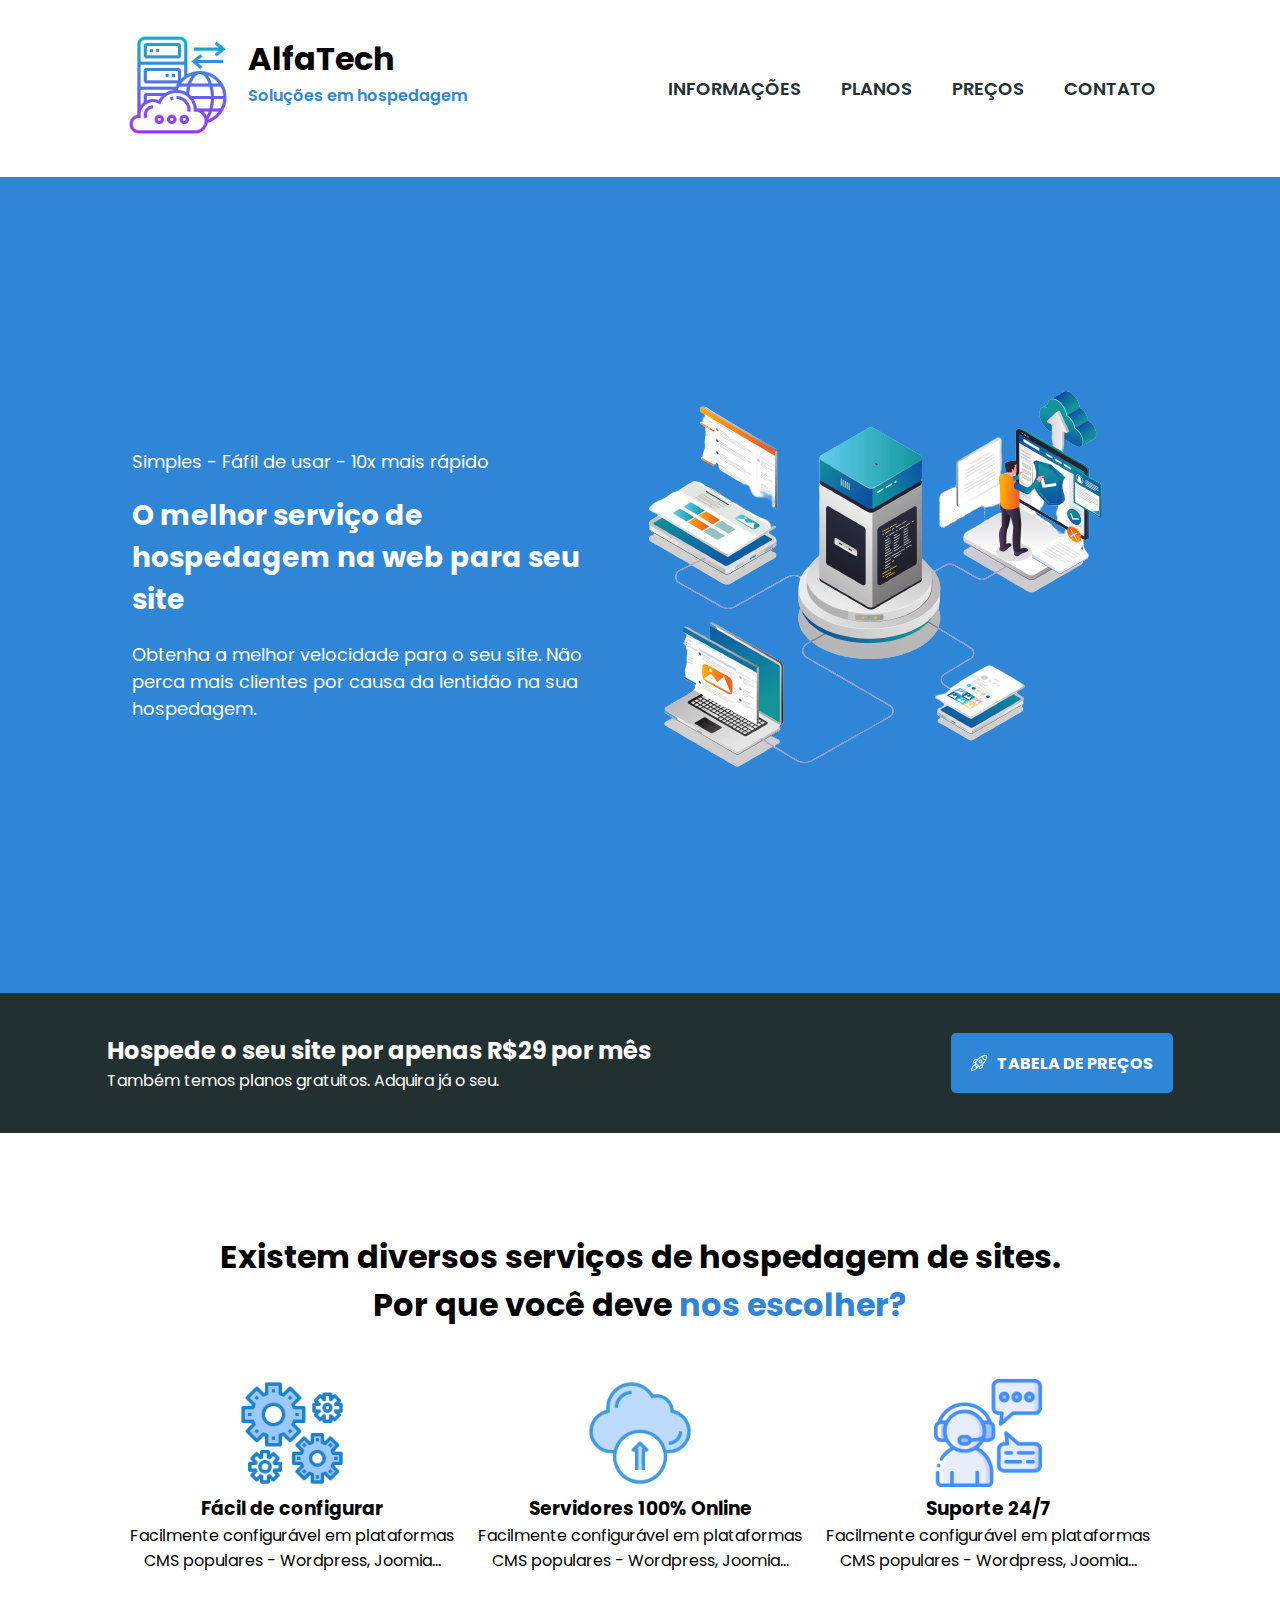
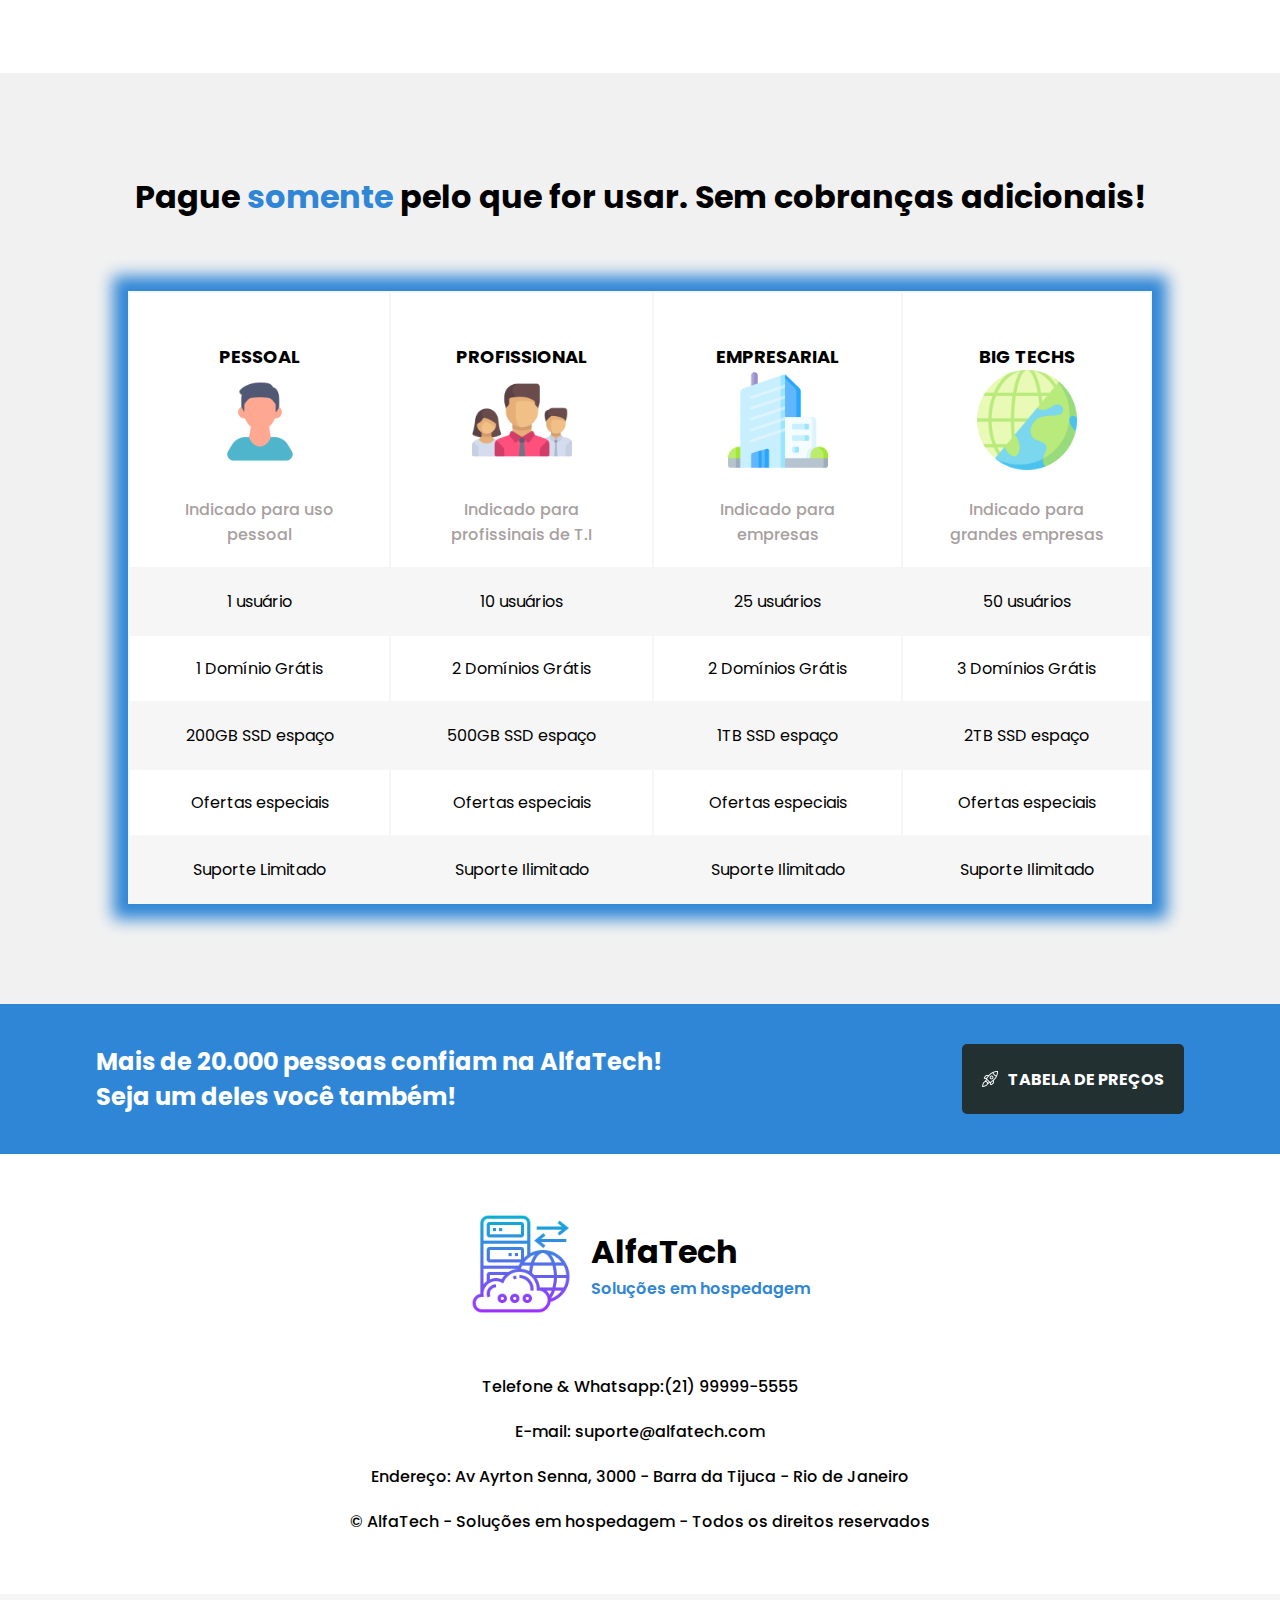
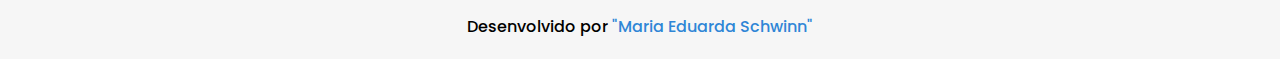
<file: index.html>
<!DOCTYPE html>
<html lang="pt-br">
<head>
    <link rel="preconnect" href="https://fonts.googleapis.com">
    <link rel="preconnect" href="https://fonts.gstatic.com" crossorigin>

    <meta charset="UTF-8">
    <meta name="viewport" content="width=device-width, initial-scale=1.0">
    <title>Alfa Tech</title>

    <link href="https://fonts.googleapis.com/css2?family=Poppins:wght@400;500;600;700;800;900&display=swap" rel="stylesheet">
    <link rel="stylesheet" href="./styles/style.css">
</head>
<body>
    <div class="topo">
        <div class="caixa-logomarca">
            <img class="logo" src="./arquivos/assets/logo-icone.png" alt="Imagem do logotipo">
        </div>

        <div class="nome">
                <h1>AlfaTech</h1>
                <p>Soluções em hospedagem</p>
            </div>
        
        <div class="navegacao">
            <a href="#informacoes">INFORMAÇÕES</a>
            <a href="#planos">PLANOS</a>
            <a href="./tabela-preços.html">PREÇOS</a>
            <a href="#contato">CONTATO</a>
        </div>
    </div>
    <div class="banner">
        <div class="texto-banner">
            <p>Simples - Fáfil de usar - 10x mais rápido</p>
            <h2>O melhor serviço de hospedagem na web para seu site</h2>
            <p>Obtenha a melhor velocidade para o seu site. Não perca mais clientes por causa da lentidão na sua hospedagem.</p>
        </div>
        <img src="./arquivos/assets/imagem-banner.png" alt="computação">
    </div>
    <div class="primeiro-anuncio">
        <div class="texto-anuncio1">
            <h2>Hospede o seu site por apenas R$29 por mês</h2>
            <p>Também temos planos gratuitos. Adquira já o seu.</p>
        </div>

        <a href="./tabela-preços.html">
            <img src="./arquivos/assets/icone-foguete.png" alt="Imagem de foguete">
            TABELA DE PREÇOS
        </a>
    </div>
    <div id="informacoes" class="informacoes">
        <div class="texto-informacoes">
            <h2>Existem diversos serviços de hospedagem de sites.</h2>
            <h2>Por que você deve <span>nos escolher?</span></h2>
        </div>
        
        <div class="secao-informacoes">
            <div class="secao">
                <img src="./arquivos/assets/icone-engrenagens.png" alt="Imagem de engrenagem">
                <h3>Fácil de configurar</h3>
                <p>Facilmente configurável em plataformas CMS populares - Wordpress, Joomia...</p>
            </div>

            <div class="secao">
                <img src="./arquivos/assets/cloud-icone.png" alt="Imagem de nuvem">
                <h3>Servidores 100% Online</h3>
                <p>Facilmente configurável em plataformas CMS populares - Wordpress, Joomia...</p>
            </div>

            <div class="secao">
                <img src="./arquivos/assets/icone-suporte.png" alt="Imagem de suporte da equipe">
                <h3>Suporte 24/7</h3>
                <p>Facilmente configurável em plataformas CMS populares - Wordpress, Joomia...</p>
            </div>
        </div>
    </div>
    <div id="planos" class="planos">
        <h2>Pague <span>somente</span> pelo que for usar. Sem cobranças adicionais!</h2>
        <table>
            <thead>
                <tr>
                    <th>
                        <h3>PESSOAL</h3>
                        <img src="./arquivos/assets/pessoal-icone.png" alt="Desenho de uma pessoa">
                        <p>Indicado para uso pessoal</p>
                    </th>

                    <th>
                        <h3>PROFISSIONAL</h3>
                        <img src="./arquivos/assets/equipe-icone.png" alt="Desenho de uma equipe">
                        <p>Indicado para profissinais de T.I</p>
                    </th>

                    <th>
                        <h3>EMPRESARIAL</h3>
                        <img src="./arquivos/assets/empresa-icone.png" alt="Desenho de uma empresa">
                        <p>Indicado para empresas</p>
                    </th>

                    <th>
                        <h3>BIG TECHS</h3>
                        <img src="./arquivos/assets/big-tech.png" alt="Desenho do planeta/globo">
                        <p>Indicado para grandes empresas</p>
                    </th>
                </tr>
            </thead>

            <tbody>
                <tr>
                    <td>1 usuário</td>
                    <td>10 usuários</td>
                    <td>25 usuários</td>
                    <td>50 usuários</td>
                </tr>

                <tr class="background-white">
                    <td>1 Domínio Grátis</td>
                    <td>2 Domínios Grátis</td>
                    <td>2 Domínios Grátis</td>
                    <td>3 Domínios Grátis</td>
                </tr>

                <tr>
                    <td>200GB SSD espaço</td>
                    <td>500GB SSD espaço</td>
                    <td>1TB SSD espaço</td>
                    <td>2TB SSD espaço</td>
                </tr>

                <tr class="background-white">
                    <td>Ofertas especiais</td>
                    <td>Ofertas especiais</td>
                    <td>Ofertas especiais</td>
                    <td>Ofertas especiais</td>
                </tr>

                <tr>
                    <td>Suporte Limitado</td>
                    <td>Suporte Ilimitado</td>
                    <td>Suporte Ilimitado</td>
                    <td>Suporte Ilimitado</td>
                </tr>
            </tbody>
        </table>
    </div>
    <div class="segundo-anuncio">
        <div class="texto-anuncio2">
            <h2>Mais de 20.000 pessoas confiam na AlfaTech!</h2>
            <h2>Seja um deles você também!</h2>
        </div>
        <a href="./tabela-preços.html">
            <img src="./arquivos/assets/icone-foguete.png" alt="Imagem de foguete">
            TABELA DE PREÇOS
        </a>
    </div>
    <div id="contato" class="rodape">
        <div class="caixa-logomarca">
            <img class="logo" src="./arquivos/assets/logo-icone.png" alt="Imagem do logotipo">
            <div class="nome">
                <h1>AlfaTech</h1>
                <p>Soluções em hospedagem</p>
            </div>
        </div>

        <div class="informacoes-contato">
            <p>Telefone & Whatsapp:(21) 99999-5555</p>
            <p>E-mail: suporte@alfatech.com</p>
            <p>Endereço: Av Ayrton Senna, 3000 - Barra da Tijuca - Rio de Janeiro</p>
            <p>© AlfaTech - Soluções em hospedagem - Todos os direitos reservados</p>
        </div>

        <div class="caixa-aluna">
            <p>Desenvolvido por <span>"Maria Eduarda Schwinn"</span></p>
        </div>
    </div>
</body>
</html>
</file>
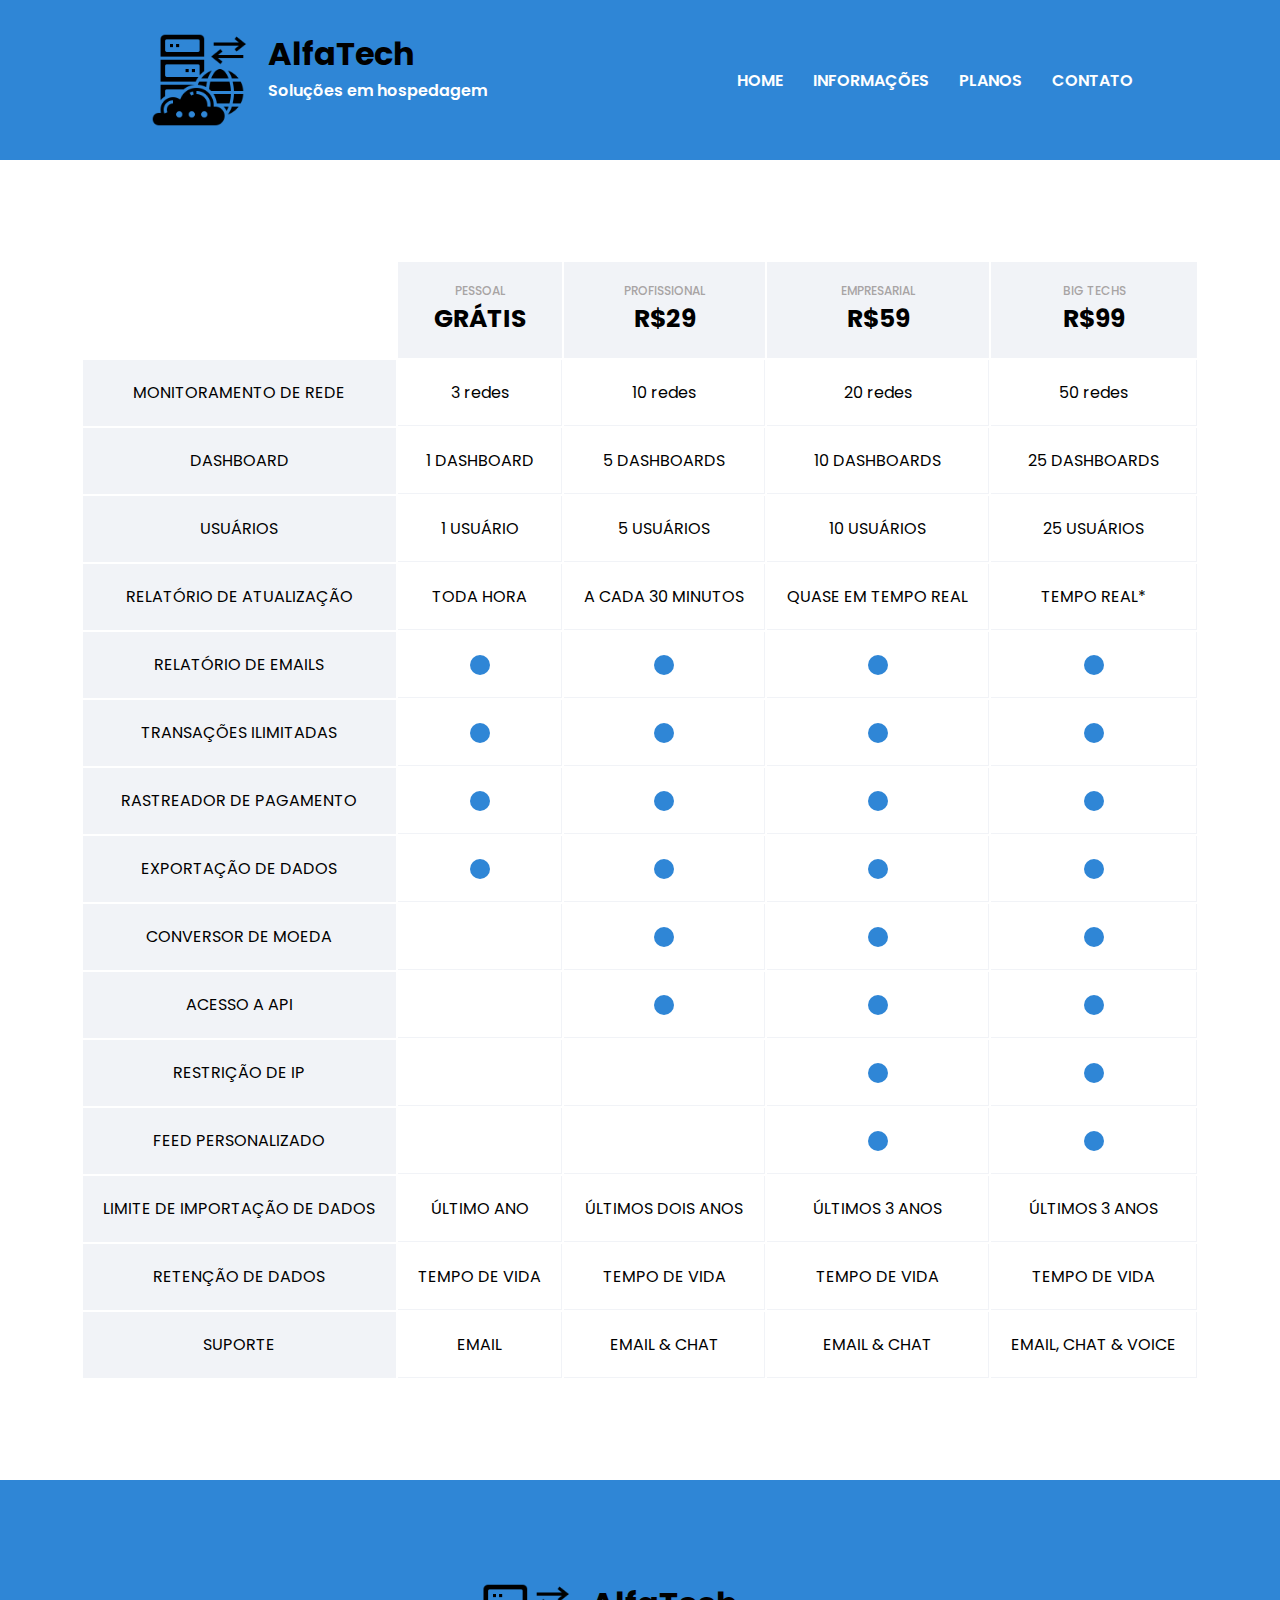
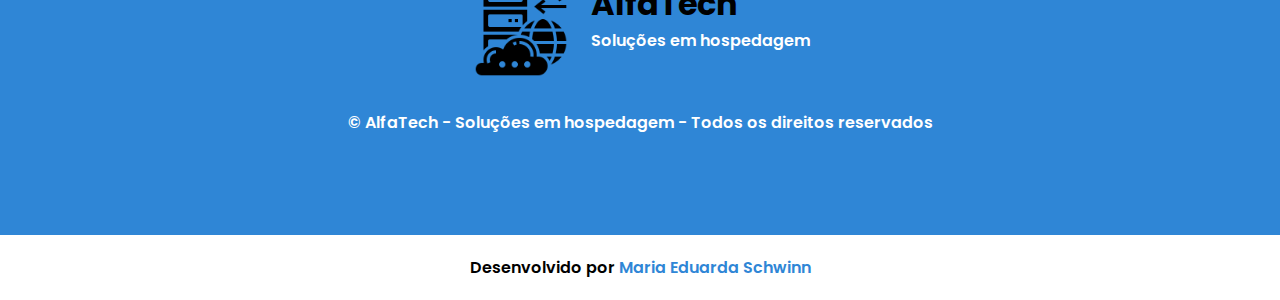
<file: tabela-preços.html>
<!DOCTYPE html>
<html lang="pt-br">
<head>
    <link rel="preconnect" href="https://fonts.googleapis.com">
    <link rel="preconnect" href="https://fonts.gstatic.com" crossorigin>

    <meta charset="UTF-8">
    <meta name="viewport" content="width=device-width, initial-scale=1.0">
    <title>Alfa Tech</title>

    <link href="https://fonts.googleapis.com/css2?family=Poppins:wght@400;500;600;700;800;900&display=swap" rel="stylesheet">
    <link rel="stylesheet" href="./styles/style-precos.css">
</head>
<body>
    <div class="topo">
        <div class="caixa-logomarca">
            <img class="logo" src="./arquivos/assets/logo-icone-escuro.png" alt="Imagem do logotipo">
            <div class="nome">
                <h1>AlfaTech</h1>
                <p>Soluções em hospedagem</p>
            </div>
        </div>
        
        <div class="navegacao">
            <a href="./index.html">HOME</a>
            <a href="./index.html#informacoes">INFORMAÇÕES</a>
            <a href="./index.html#planos">PLANOS</a>
            <a href="./index.html#contato">CONTATO</a>
        </div>
    </div>
    <div class="conteudo">
        <table>
            <thead>
                <tr>
                    <th></th>
                    <th class="background-gray">
                        <h3>PESSOAL</h3>
                        <span>GRÁTIS</span>
                    </th>

                    <th class="background-gray">
                        <h3>PROFISSIONAL</h3>
                        <span>R$29</span>
                    </th>

                    <th class="background-gray">
                        <h3>EMPRESARIAL</h3>
                        <span>R$59</span>
                    </th>

                    <th class="background-gray">
                        <h3>BIG TECHS</h3>
                        <span>R$99</span>
                    </th>
                </tr>
            </thead>

            <tbody>
                <tr>
                    <td class="background-gray">MONITORAMENTO DE REDE</td>
                    <td>3 redes</td>
                    <td>10 redes</td>
                    <td>20 redes</td>
                    <td>50 redes</td>
                </tr>

                <tr>
                    <td class="background-gray">DASHBOARD</td>
                    <td>1 DASHBOARD</td>
                    <td>5 DASHBOARDS</td>
                    <td>10 DASHBOARDS</td>
                    <td>25 DASHBOARDS</td>
                </tr>

                <tr>
                    <td class="background-gray">USUÁRIOS</td>
                    <td>1 USUÁRIO</td>
                    <td>5 USUÁRIOS</td>
                    <td>10 USUÁRIOS</td>
                    <td>25 USUÁRIOS</td>
                </tr>

                <tr>
                    <td class="background-gray">RELATÓRIO DE ATUALIZAÇÃO</td>
                    <td>TODA HORA</td>
                    <td>A CADA 30 MINUTOS</td>
                    <td>QUASE EM TEMPO REAL</td>
                    <td>TEMPO REAL*</td>
                </tr>

                <tr>
                    <td class="background-gray">RELATÓRIO DE EMAILS</td>
                    <td>
                        <div class="marcador-azul"></div>
                    </td>
                    <td>
                        <div class="marcador-azul"></div>
                    </td>
                    <td>
                        <div class="marcador-azul"></div>
                    </td>
                    <td>
                        <div class="marcador-azul"></div>
                    </td>
                </tr>

                <tr>
                    <td class="background-gray">TRANSAÇÕES ILIMITADAS</td>
                    <td>
                        <div class="marcador-azul"></div>
                    </td>
                    <td>
                        <div class="marcador-azul"></div>
                    </td>
                    <td>
                        <div class="marcador-azul"></div>
                    </td>
                    <td>
                        <div class="marcador-azul"></div>
                    </td>
                </tr>

                <tr>
                    <td class="background-gray">RASTREADOR DE PAGAMENTO</td>
                    <td>
                        <div class="marcador-azul"></div>
                    </td>
                    <td>
                        <div class="marcador-azul"></div>
                    </td>
                    <td>
                        <div class="marcador-azul"></div>
                    </td>
                    <td>
                        <div class="marcador-azul"></div>
                    </td>
                </tr>

                <tr>
                    <td class="background-gray">EXPORTAÇÃO DE DADOS</td>
                    <td>
                        <div class="marcador-azul"></div>
                    </td>
                    <td>
                        <div class="marcador-azul"></div>
                    </td>
                    <td>
                        <div class="marcador-azul"></div>
                    </td>
                    <td>
                        <div class="marcador-azul"></div>
                    </td>
                </tr>

                <tr>
                    <td class="background-gray">CONVERSOR DE MOEDA</td>
                    <td></td>
                    <td>
                        <div class="marcador-azul"></div>
                    </td>
                    <td>
                        <div class="marcador-azul"></div>
                    </td>
                    <td>
                        <div class="marcador-azul"></div>
                    </td>
                </tr>

                <tr>
                    <td class="background-gray">ACESSO A API</td>
                    <td></td>
                    <td>
                        <div class="marcador-azul"></div>
                    </td>
                    <td>
                        <div class="marcador-azul"></div>
                    </td>
                    <td>
                        <div class="marcador-azul"></div>
                    </td>
                </tr>

                <tr>
                    <td class="background-gray">RESTRIÇÃO DE IP</td>
                    <td></td>
                    <td></td>
                    <td>
                        <div class="marcador-azul"></div>
                    </td>
                    <td>
                        <div class="marcador-azul"></div>
                    </td>
                </tr>

                <tr>
                    <td class="background-gray"">FEED PERSONALIZADO</td>
                    <td></td>
                    <td></td>
                    <td>
                        <div class="marcador-azul"></div>
                    </td>
                    <td>
                        <div class="marcador-azul"></div>
                    </td>
                </tr>

                <tr>
                    <td class="background-gray">LIMITE DE IMPORTAÇÃO DE DADOS</td>
                    <td>ÚLTIMO ANO</td>
                    <td>ÚLTIMOS DOIS ANOS</td>
                    <td>ÚLTIMOS 3 ANOS</td>
                    <td>ÚLTIMOS 3 ANOS</td>
                </tr>

                <tr>
                    <td class="background-gray">RETENÇÃO DE DADOS</td>
                    <td>TEMPO DE VIDA</td>
                    <td>TEMPO DE VIDA</td>
                    <td>TEMPO DE VIDA</td>
                    <td>TEMPO DE VIDA</td>
                </tr>

                <tr>
                    <td class="background-gray">SUPORTE</td>
                    <td>EMAIL</td>
                    <td>EMAIL & CHAT</td>
                    <td>EMAIL & CHAT</td>
                    <td>EMAIL, CHAT & VOICE</td>
                </tr>
            </tbody>
        </table>
    </div>
    <div class="rodape">
        <div class="background-blue">
            <div class="caixa-logomarca">
                <img class="logo" src="./arquivos/assets/logo-icone-escuro.png" alt="Imagem do logotipo">
                <div class="nome">
                    <h1>AlfaTech</h1>
                    <p>Soluções em hospedagem</p>
                </div>
            </div>
            <p>© AlfaTech - Soluções em hospedagem - Todos os direitos reservados</p>
        </div>
        <div class="caixa-aluna">
            <p>Desenvolvido por <span>Maria Eduarda Schwinn</span></p>
        </div>
        
    </div>
</body>
</html>
</file>
<file: styles/style.css>
* {
    margin: 0;
    padding: 0;
    box-sizing: border-box;
    font-family: 'Poppins', sans-serif;
}

:root {
    --color-white: #fff;
    --color-gray-100: #f1f1f1;
    --color-gray-300: #f6f6f6;
    --color-gray-500: #a89f9f;
    --color-green-dark: #233032;
    --color-blue: #2f86d6;
    --color-blue-shadow: rgba(47,134,214,1);
    --color-black: #000000;
}

.topo {
    max-width: 1024px;
    padding: 35px 0;

    display: flex;

    background-color: var(--color-white);
    margin: 0 auto;
}

.topo img {
    height: 100px;
}

.topo h1 {
    font-size: 32px;
    color: var(--color-black);
}

.topo p {
    font-size: 16px;
    color: var(--color-blue);

    font-weight: 600;
    width: 300px;
}

.topo .nome {
    text-align: justify;
    margin: 0 20px;
}

.topo a {
    font-size: 18px;
    color: var(--color-green-dark);

    text-decoration: none;
    margin: 0 20px;

    font-weight: 600;
}

.topo a:hover {
    color: var(--color-blue);
}

.navegacao {
    display: flex;
    align-items: center;

    margin-left: 80px;
}

.banner {
    background-color: var(--color-blue);
    color: var(--color-white);

    display: flex;
    align-items: center;
    justify-content: center;

    padding: 180px 0;
}

.banner p {
    font-size: 18px;
}

.banner h2 {
    font-size: 28px;

    margin: 20px 0;
}

.texto-banner {
    width: 470px;
}

.primeiro-anuncio,
.segundo-anuncio {
    padding: 40px 0;
    display: flex;
    justify-content: center;
    gap: 300px;
}

.primeiro-anuncio {
    background-color: var(--color-green-dark);
    color: var(--color-white);
}

.primeiro-anuncio h2 {
    font-size: 24px;
}

.primeiro-anuncio p {
    font-size: 16px;
}

.primeiro-anuncio a,
.segundo-anuncio a{
    color: var(--color-white);
    font-weight: bold;
    text-decoration: none;
    border-radius: 5px;

    display: flex;
    align-items: center;
    gap: 10px;
    padding: 0 20px;
}

.primeiro-anuncio a {
    background-color: var(--color-blue);
}

.primeiro-anuncio a:hover {
    background-color: #2a7ac4;
}

.informacoes {
    text-align: center;

    padding: 100px 0px;
}

.texto-informacoes {
    text-align: center;
}

.texto-informacoes h2 {
    font-size: 32px;
    color: var(--color-black);
}

span {
    color: var(--color-blue);
}

.secao-informacoes {
    display: flex;
    gap: 20px;
    width: 1024px;

    margin: 50px auto 0;
}

.informacoes img {
    width: 33%;
}

.planos {
    padding: 100px 0;

    background-color: var(--color-gray-100);
    text-align: center;
}

.planos img {
    width: 100px;
    margin-bottom: 20px;
}

table {
    background-color: var(--color-gray-300);
    box-shadow: 0 0 15px 15px var(--color-blue-shadow);

    width: 1024px;
    margin: 0 auto;
}

.planos h2 {
    font-size: 32px;
    margin-bottom: 70px;
}

table h3 {
    font-size: 18px;
    margin-top: 30px;
}

table thead p {
    color: var(--color-gray-500);
    font-weight: 500;
    width: 160px;
    margin: 0 auto;
}

table th {
    text-align: center;

    padding: 20px 0;
    background-color: var(--color-white);
}

table td {
    padding: 20px;
    font-size: 16px;
}

.background-white {
    background-color: var(--color-white);
}

.segundo-anuncio {
    background-color: var(--color-blue);
    color: var(--color-white);
}

.segundo-anuncio a {
    background-color: var(--color-green-dark);
}

.segundo-anuncio a:hover {
    background-color: #1d2729;
}

.rodape {
    text-align: center;
}

.rodape img {
    width: 100px;
}

.rodape .caixa-logomarca p {
    font-size: 16px;
    color: var(--color-blue);

    font-weight: 600;
}

.rodape .caixa-logomarca h1 {
    text-align: justify;
}

.rodape .caixa-logomarca {
    display: flex;
    align-items: center;
    justify-content: center;
    gap: 20px;
    margin: 60px 0 0;
}

.informacoes-contato {
    font-weight: 500;
    margin: 60px 0;
}

.informacoes-contato p {
    margin: 20px 0;
}

.caixa-aluna {
    background-color: var(--color-gray-300);
    padding: 20px;
    font-weight: 500;
}
</file>
<file: styles/style-precos.css>
* {
    margin: 0;
    padding: 0;
    box-sizing: border-box;
    font-family: 'Poppins', sans-serif;
}

:root {
    --color-white: #fff;
    --color-gray-100: #f1f3f7;
    --color-gray-300: #f6f6f6;
    --color-gray-500: #a8a4a4;
    --color-green-dark: #233032;
    --color-blue: #2f86d6;
}

.caixa-logomarca {
    display: flex;
    
}

.caixa-logomarca img {
    width: 100px;
    margin-right: 20px;
}

.topo {
    background-color: var(--color-blue);
    display: flex;
    align-items: center;
    justify-content: center;
    gap: 250px;

    padding: 30px;
}

.topo p, .topo a {
    color: var(--color-white);
    font-weight: 600;
}

.topo a {
    text-decoration: none;
}

.topo a:hover {
    color: #000000;
}

.navegacao {
    display: flex;
    gap: 30px;
}

.conteudo {
    padding: 100px 0;
    text-align: center;
}

table {
    background-color: var(--color-white);
    margin: 0 auto;
}

th h3 {
    color: var(--color-gray-500);
    font-weight: 500;
    font-size: 12px;
}

th span {
    font-size: 25px;
}

.background-gray {
    background-color: var(--color-gray-100);
    padding: 20px;
}

td {
    padding: 20px;
    text-align: center;
    border-bottom: 1px solid #f1f3f7;
    border-right: 1px solid #f1f3f7;
}

.background-blue {
    background-color: var(--color-blue);
    padding: 100px 0;

    display: flex;
    flex-direction: column;
    align-items: center;
    gap: 30px;
}

.background-blue p {
    color: var(--color-white);
    font-weight: 600;
    font-size: 16px;
}

.caixa-aluna {
    padding: 20px 0;
    text-align: center;
    font-weight: 600;
}

.caixa-aluna p span {
    color: var(--color-blue);
}

.marcador-azul {
    width: 100px;
    height: 100px;
    margin: auto;
    background-color: var(--color-blue);
}

.marcador-azul {
    background-color: #2f86d6;
    border-radius: 50%;
    width: 20px;
    height: 20px;
    margin: auto;
}
</file>
